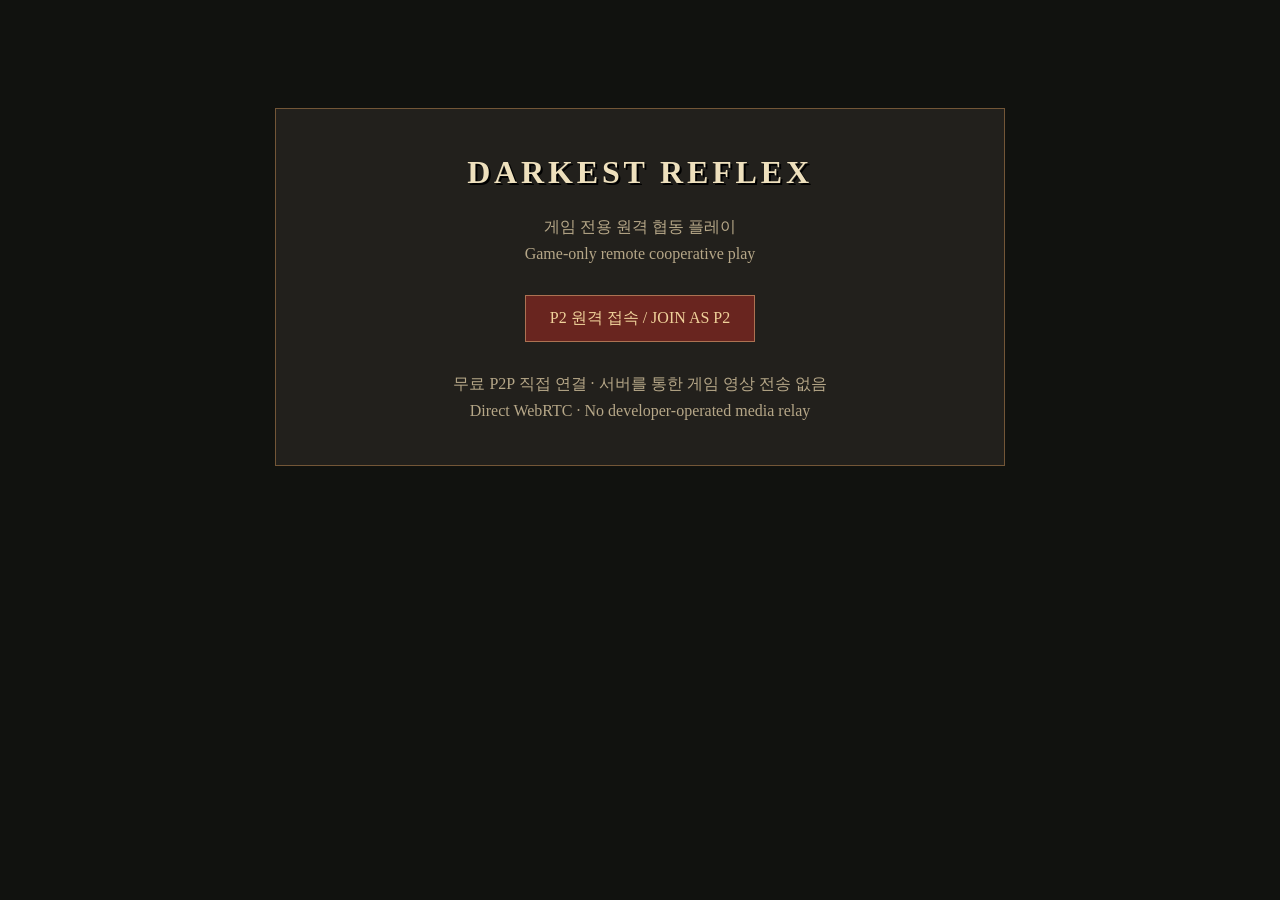
<file: index.html>
<!doctype html>
<html lang="ko">
<head><meta charset="utf-8"><meta name="viewport" content="width=device-width, initial-scale=1"><meta name="referrer" content="no-referrer"><title>Darkest Reflex | Remote P2</title><style>html{background:#11120f;color:#e4d5b5;font:16px Georgia,serif}body{max-width:680px;margin:12vh auto;padding:24px;text-align:center;border:1px solid #735637;background:#22201c}h1{color:#eee0bd;text-shadow:2px 2px #000;letter-spacing:.12em}p{line-height:1.7;color:#b6a788}a{color:#f0d29b;background:#69251f;border:1px solid #ac7252;padding:12px 24px;display:inline-block;text-decoration:none;margin:12px}</style></head>
<body><h1>DARKEST REFLEX</h1><p>게임 전용 원격 협동 플레이<br>Game-only remote cooperative play</p><a href="/join/">P2 원격 접속 / JOIN AS P2</a><p>무료 P2P 직접 연결 · 서버를 통한 게임 영상 전송 없음<br>Direct WebRTC · No developer-operated media relay</p></body></html>
</file>
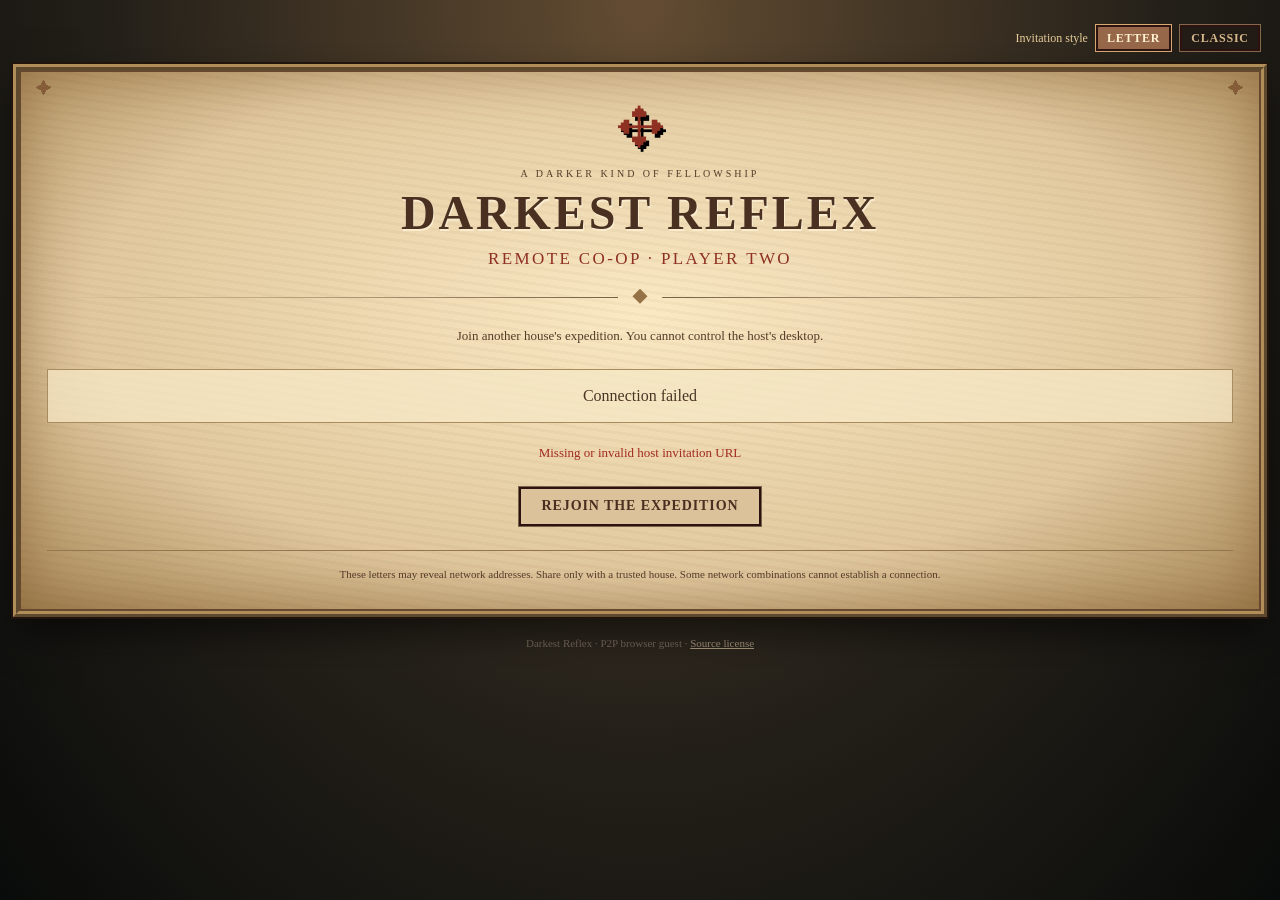
<file: join/index.html>
<!doctype html>
<html lang="ko">
<head>
  <meta charset="utf-8">
  <meta name="viewport" content="width=device-width, initial-scale=1">
  <meta name="referrer" content="no-referrer">
  <meta http-equiv="Content-Security-Policy" content="default-src 'self'; script-src 'self'; style-src 'self'; img-src 'self' data:; connect-src 'self' stun:; media-src 'self' blob:; object-src 'none'; base-uri 'none'; form-action 'none'">
  <title>Darkest Reflex · Remote Co-op P2</title>
  <link rel="stylesheet" href="/join/guest.css">
  <script defer type="module" src="/join/guest.js?v=gpu-h264-recovery-v4-20261029"></script>
</head>
<body>
  <nav class="theme-picker" aria-label="Guest visual theme">
  <span data-ko="편지 외관" data-en="Invitation style">편지 외관</span>
  <button id="guestLetter" type="button" data-ko="편지" data-en="LETTER">편지</button>
  <button id="guestClassic" type="button" data-ko="기존 UI" data-en="CLASSIC">기존 UI</button>
</nav>
<main class="frame">
    <header>
      <div class="sigil" aria-hidden="true">✥</div>
      <p class="eyebrow">A DARKER KIND OF FELLOWSHIP</p>
      <h1>DARKEST REFLEX</h1>
      <p class="subtitle" data-ko="협력 원정 · 두 번째 영웅" data-en="REMOTE CO-OP · PLAYER TWO">협력 원정 · 두 번째 영웅</p>
      <div class="divider" aria-hidden="true">◆</div>
    </header>
    <p class="description" data-ko="이 초대장으로 다른 가주의 원정에 합류합니다. 호스트의 바탕화면은 조작할 수 없습니다." data-en="Join another house's expedition. You cannot control the host's desktop.">이 초대장으로 다른 가주의 원정에 합류합니다. 호스트의 바탕화면은 조작할 수 없습니다.</p>
    <p id="status" class="status" aria-live="polite">초대장을 확인하고 있습니다...</p>
    <section id="manual" hidden>
      <div class="step"><label for="offer" data-ko="첫째 서신. 협력 요청서를 필사해 가주에게 전하십시오." data-en="First letter. Copy your petition and deliver it to the host.">첫째 서신. 협력 요청서를 필사해 가주에게 전하십시오.</label>
        <textarea id="offer" readonly rows="3" spellcheck="false"></textarea>
        <button id="copyOffer" data-ko="협력 요청서 필사" data-en="COPY PETITION">협력 요청서 필사</button>
      </div>
      <div class="step"><label for="answer" data-ko="둘째 서신. 가주가 돌려보낸 회답서의 원문을 붙여 넣으십시오." data-en="Second letter. Paste the sealed reply from the host.">둘째 서신. 가주가 돌려보낸 회답서의 원문을 붙여 넣으십시오.</label>
        <textarea id="answer" rows="3" spellcheck="false" autocomplete="off" placeholder="Darkest Reflex response"></textarea>
        <button id="connect" disabled data-ko="원정에 합류" data-en="JOIN THE EXPEDITION">원정에 합류</button>
      </div>
    </section>
    <section id="gamePanel" hidden>
      <div class="videoHeader"><strong data-ko="협력자의 원정 화면" data-en="ALLY GAME · P2">협력자의 원정 화면</strong><div class="videoTools"><span id="actualFps" role="status" aria-live="off">FPS --</span><button type="button" id="expandVideo" data-ko="넓게 보기" data-en="THEATER">넓게 보기</button><button type="button" id="fullscreenVideo" data-ko="전체 화면" data-en="FULLSCREEN">전체 화면</button><span id="audioStatus" role="status">소리: 오디오 트랙 미도착</span><span id="p2AckStatus" role="status">P2: 게임 입력 확인 대기</span><span id="peerStatus"></span></div></div>
      <div id="mouse-element" tabindex="0" aria-label="Game-only mouse and keyboard target">
        <video id="stream-video" autoplay playsinline></video>
        <div id="awaitStream" data-ko="호스트의 게임 화면을 기다리는 중..." data-en="Waiting for the host game stream...">호스트의 게임 화면을 기다리는 중...</div>
      </div>
      <p class="notice" data-ko="게임 화면을 클릭하면 P2 조작이 활성화됩니다. ESC는 게임 내 영웅 창이 확인되면 그 창만 닫습니다." data-en="Click the game to enable P2 controls. Escape requests to close a verified hero window only.">게임 화면을 클릭하면 P2 조작이 활성화됩니다. ESC는 게임 내 영웅 창이 확인되면 그 창만 닫습니다.</p>
      <div class="actions"><button id="retryVideo" hidden data-ko="원정 영상 재개" data-en="REOPEN EXPEDITION VISION">원정 영상 재개</button><button id="sound" hidden data-ko="원정의 소리 듣기" data-en="HEAR EXPEDITION AUDIO">원정의 소리 듣기</button><button id="disconnect" data-ko="동행 마치기" data-en="END FELLOWSHIP">동행 마치기</button></div>
    </section>
    <p id="error" class="error" role="alert" hidden></p>
    <button id="retry" class="secondary" hidden data-ko="연결 다시 맺기" data-en="REJOIN THE EXPEDITION">연결 다시 맺기</button>
    <p class="privacy" data-ko="주의. 서신에는 서로의 네트워크 주소가 담길 수 있습니다. 신뢰하는 가주에게만 전하십시오. 일부 환경에서는 협력 연결이 성립하지 않을 수 있습니다." data-en="These letters may reveal network addresses. Share only with a trusted house. Some network combinations cannot establish a connection.">주의. 서신에는 서로의 네트워크 주소가 담길 수 있습니다. 신뢰하는 가주에게만 전하십시오. 일부 환경에서는 협력 연결이 성립하지 않을 수 있습니다.</p>
  </main>
  <footer>Darkest Reflex · P2P browser guest · <a href="/LICENSE">Source license</a></footer>
</body>
</html>
</file>
<file: join/guest.css>
:root{color-scheme:dark}*{box-sizing:border-box}html{background:#0b0e0b;font-family:Georgia,'Times New Roman',serif;color:#ddcfaf}body{min-height:100vh;margin:0;padding:24px 18px 10px;background:radial-gradient(ellipse at 50% -15%,#463025 0,#1c1c18 35%,#0a0d0b 78%)}.frame{position:relative;max-width:940px;margin:2vh auto 0;background:repeating-linear-gradient(120deg,#fff1 0 1px,transparent 1px 9px),linear-gradient(150deg,#26221f,#111511 67%);border:1px solid #8b6848;outline:3px double #25241c;box-shadow:0 0 0 7px #0b0b09,inset 0 0 60px #000a,0 20px 50px #000a;padding:32px max(18px,4vw) 26px;text-align:center}.frame::before,.frame::after{content:'✦';position:absolute;top:8px;color:#ad8962}.frame::before{left:15px}.frame::after{right:15px}.sigil{font-size:45px;color:#ac362a;text-shadow:3px 4px #000}.eyebrow{letter-spacing:.3em;font-size:10px;color:#b5a07a;margin:12px 0 3px}h1{font-size:clamp(30px,5.3vw,48px);margin:6px;color:#eee0c2;letter-spacing:.06em;text-shadow:2px 3px #000}.subtitle{letter-spacing:.14em;color:#bc4b3c;font-size:17px;margin:9px}.divider{display:flex;align-items:center;gap:14px;color:#957146;margin:18px 0}.divider::before,.divider::after{content:'';flex:1;height:1px;background:linear-gradient(90deg,transparent,#776043)}.divider::after{transform:scaleX(-1)}.description,.privacy,.notice{line-height:1.6;color:#baa88c;font-size:13px}.status{background:#0a0d0ad9;border:1px solid #62503b;color:#d8c9aa;margin:22px 0 20px;padding:14px 12px;line-height:1.5}.status.connected{color:#dbd4aa;border-color:#918055}.step{text-align:left;background:#0d100d;border:1px solid #594733;padding:15px 18px;margin-top:16px}.step label{display:block;font-size:14px;color:#cbb899;margin-bottom:12px}.step textarea,textarea{width:100%;color:#ebd9b8;background:#090b09;border:1px solid #6a543b;font:12px/1.5 Consolas,monospace;padding:10px;resize:vertical;overflow-wrap:anywhere;min-height:75px}button{display:inline-block;cursor:pointer;color:#f1e1c2;letter-spacing:.065em;font-family:Georgia,serif;font-size:14px;font-weight:bold;border:1px solid #c18c62;background:linear-gradient(#a04637,#702923);box-shadow:inset 0 0 0 2px #2c1311;padding:11px 22px;margin-top:10px;min-height:41px}button:hover:not(:disabled){background:linear-gradient(#b85644,#812a25)}button:disabled{cursor:not-allowed;opacity:.46}.secondary,#disconnect{background:#302821;border-color:#796449;color:#d3bda0}.error{color:#e2a8a1;font-size:13px;line-height:1.6;margin:12px 0}.privacy{border-top:1px solid #5f4a34;margin:23px 0 0;padding-top:15px;font-size:11px;color:#95886f}#gamePanel{margin:16px auto}.videoHeader{display:flex;justify-content:space-between;align-items:center;color:#cbb996;margin-bottom:9px;font-size:12px;letter-spacing:.05em}#mouse-element{position:relative;background:#030504;border:2px solid #846142;outline:none;width:100%;aspect-ratio:16/9;overflow:hidden;display:grid;place-items:center}#mouse-element:focus-visible{border-color:#e1ad69;box-shadow:0 0 0 2px #ac492e}#stream-video{width:100%;height:100%;display:block;object-fit:contain;position:absolute;inset:0}#awaitStream{position:relative;z-index:1;color:#a99779;font-size:14px;pointer-events:none}#awaitStream[hidden]{display:none}.actions{display:flex;gap:14px;justify-content:flex-end;flex-wrap:wrap}.notice{text-align:left;font-size:12px}footer{text-align:center;padding:26px;font-size:11px;color:#766a5d}footer a{color:#a99880}button:focus-visible,textarea:focus-visible{outline:2px solid #e8c486;outline-offset:3px}[hidden]{display:none!important}@media(max-width:580px){body{padding:10px}.frame{padding:28px 13px 20px}.step{padding:11px}.eyebrow{letter-spacing:.12em}h1{font-size:28px}}@media(prefers-reduced-motion:reduce){*{transition:none!important;animation:none!important}}
/* Optional guild parchment. The original dark palette remains available. */
.theme-picker{max-width:940px;margin:0 auto 12px;display:flex;gap:7px;align-items:center;justify-content:flex-end;color:#e7cd9a;font:12px Georgia,serif}
.theme-picker button{min-height:28px;margin:0;padding:5px 11px;background:#231c16;border:1px solid #85694b;color:#d7b98b;font-size:12px}
.theme-picker button[aria-pressed=true]{background:#976849;color:#fff3d2;border-color:#d8aa72}
body.letter{background:radial-gradient(ellipse at 50% 0,#634c32,#242019 58%,#090b0a)!important;color:#37271a}
body.letter .frame{color:#352518;background:repeating-linear-gradient(8deg,#55331a09 0 3px,transparent 3px 8px),radial-gradient(ellipse at 50% 45%,#fae9c3 0%,#e1c89e 63%,#a58655 100%);border:2px solid #65482d;outline:6px ridge #b18d59;box-shadow:0 0 0 8px #20140d,0 18px 40px #000a,inset 0 0 53px #78522777}
body.letter .frame:before,body.letter .frame:after{color:#855e39}
body.letter .eyebrow,body.letter .description,body.letter .notice,body.letter .privacy{color:#543b28}
body.letter .sigil,body.letter .subtitle{color:#8e3022}
body.letter h1{color:#493021;text-shadow:1px 2px #f9eccf}
body.letter .step{background:#f2e1bdba;color:#472f20;border-color:#94784e}
body.letter .step label{color:#634326}
body.letter .step textarea{background:#f8e9c8;color:#37261a;border-color:#97734a}
body.letter .status{background:#f7e9c7ba;color:#4c3426;border-color:#aa8b60}
body.letter .status.connected{color:#376239}
body.letter #mouse-element{border-color:#83603d;background:#0b100e}
body.letter .videoHeader{color:#553921}
body.letter button.secondary,body.letter #disconnect{background:#dbc29a;color:#4b2f21}
body.letter .privacy{border-color:#94774e}
body.letter .error{color:#a22b23}
@media(max-width:580px){.theme-picker{justify-content:center;flex-wrap:wrap}}

/* Real guest playback area must be useful on a desktop, not a 940px letter. */
.frame{max-width:min(97vw,1640px);padding-inline:clamp(12px,2vw,34px)}
.theme-picker{max-width:min(97vw,1640px)}
#gamePanel{width:100%;max-width:none}
.videoTools{display:flex;gap:8px;align-items:center;justify-content:flex-end;flex-wrap:wrap}
.videoTools button{font-size:11px;letter-spacing:0;margin:0;padding:6px 10px;min-height:30px;background:#3d3024}
#actualFps{font:12px Consolas,monospace;white-space:nowrap;color:#a5d49c}
body.letter #actualFps{color:#3b6a35}
body.reflex-theater{padding:8px}
body.reflex-theater .frame{max-width:calc(100vw - 24px)}
body.reflex-theater .frame> :not(#gamePanel){display:none}
body.reflex-theater #gamePanel{margin:0}
body.reflex-theater #mouse-element{height:min(calc(100vh - 105px),calc(94vw * 9 / 16));aspect-ratio:auto}
#mouse-element:fullscreen{width:100vw;height:100vh;aspect-ratio:auto;border:0;background:#000}
#mouse-element:fullscreen #stream-video{width:100%;height:100%;object-fit:contain}
@media(max-width:640px){.videoHeader{gap:8px;flex-wrap:wrap}.videoTools{justify-content:flex-start}.videoTools button{font-size:10px;padding:5px 7px}}

/* Render only game-owned cursor pixels. The browser never creates overlays. */
#mouse-element,#mouse-element *{cursor:none!important}
#p2AckStatus{font:11px Consolas,monospace;color:#ebc791;white-space:nowrap}
body.letter #p2AckStatus{color:#6d4925}
</file>
